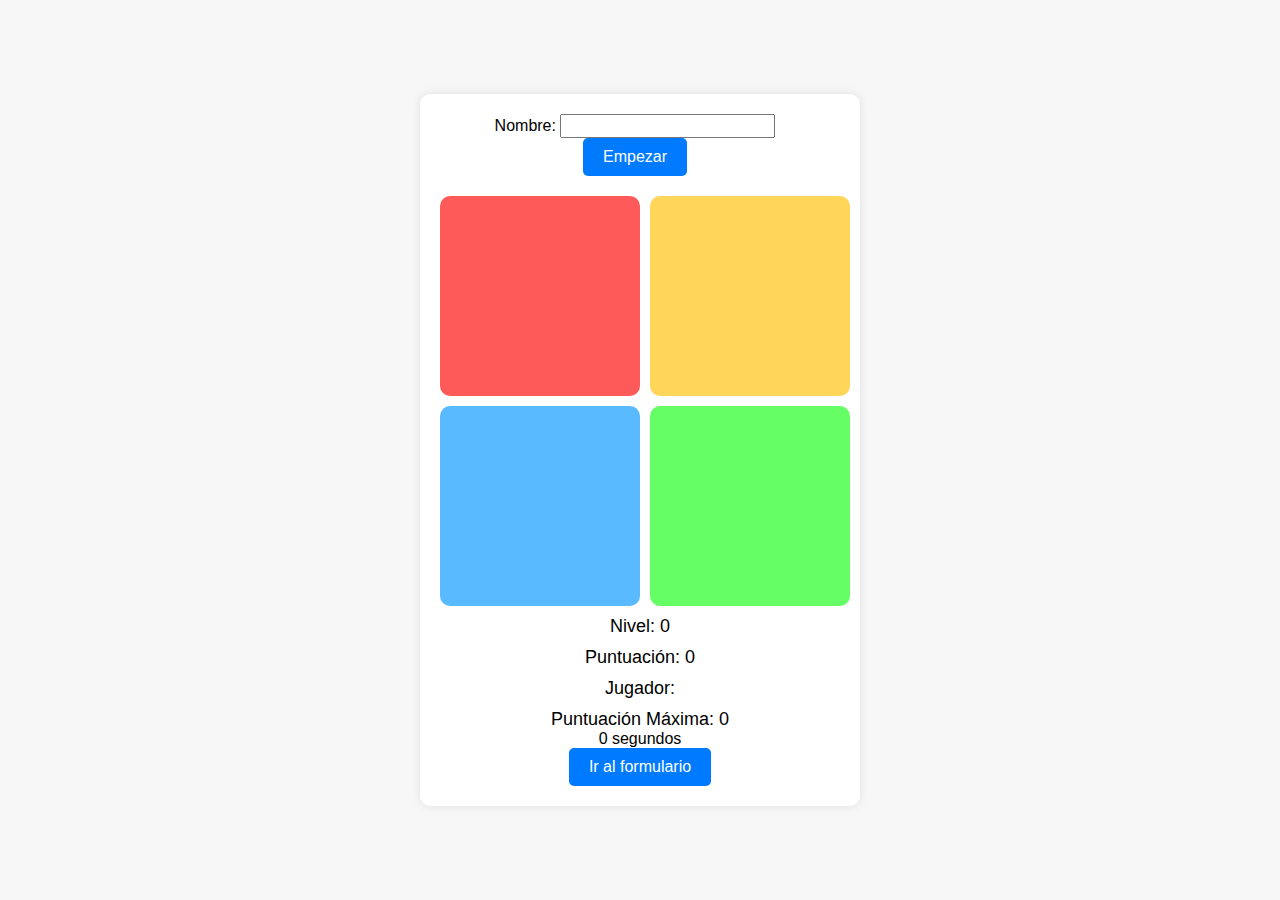
<file: index.html>
<!DOCTYPE html>
<html lang="en">
<head>
    <meta charset="UTF-8">
    <meta name="viewport" content="width=device-width, initial-scale=1.0">
    <link rel="stylesheet" href="styles.css">
    <title>Simon Dice</title>
</head>
<body>
    <div id="modal" class="modal">
        <div class="modal-content">
          <span class="close" onclick="cerrarModal()">X</span>
          <p id="mensajeError"></p>
        </div>
      </div>
    <div class="tablero">
        <label for="nombre">Nombre:</label>
        <input type="text" id="nombre" required>
        <button id="empezar" onclick="empezarJuego()">Empezar</button>
        <div class="cuadrados">
            <div class="cuadrado cuadrado1" onclick="validar(0)"></div>
            <div class="cuadrado cuadrado2" onclick="validar(1)"></div>
            <div class="cuadrado cuadrado3" onclick="validar(2)"></div>
            <div class="cuadrado cuadrado4" onclick="validar(3)"></div>
        </div>
        <div id="contador">Nivel: 0</div>
        <div id="puntuacion">Puntuación: 0</div>
        <div id="jugador">Jugador: </div>
        <div id="puntuacionMaxima">Puntuación Máxima: 0</div>
        <div id="tiempo">0 segundos</div>
        <a href="form.html">Ir al formulario</a>
    </div>
    <script src="app.js"></script>
</body>
</html>
</file>
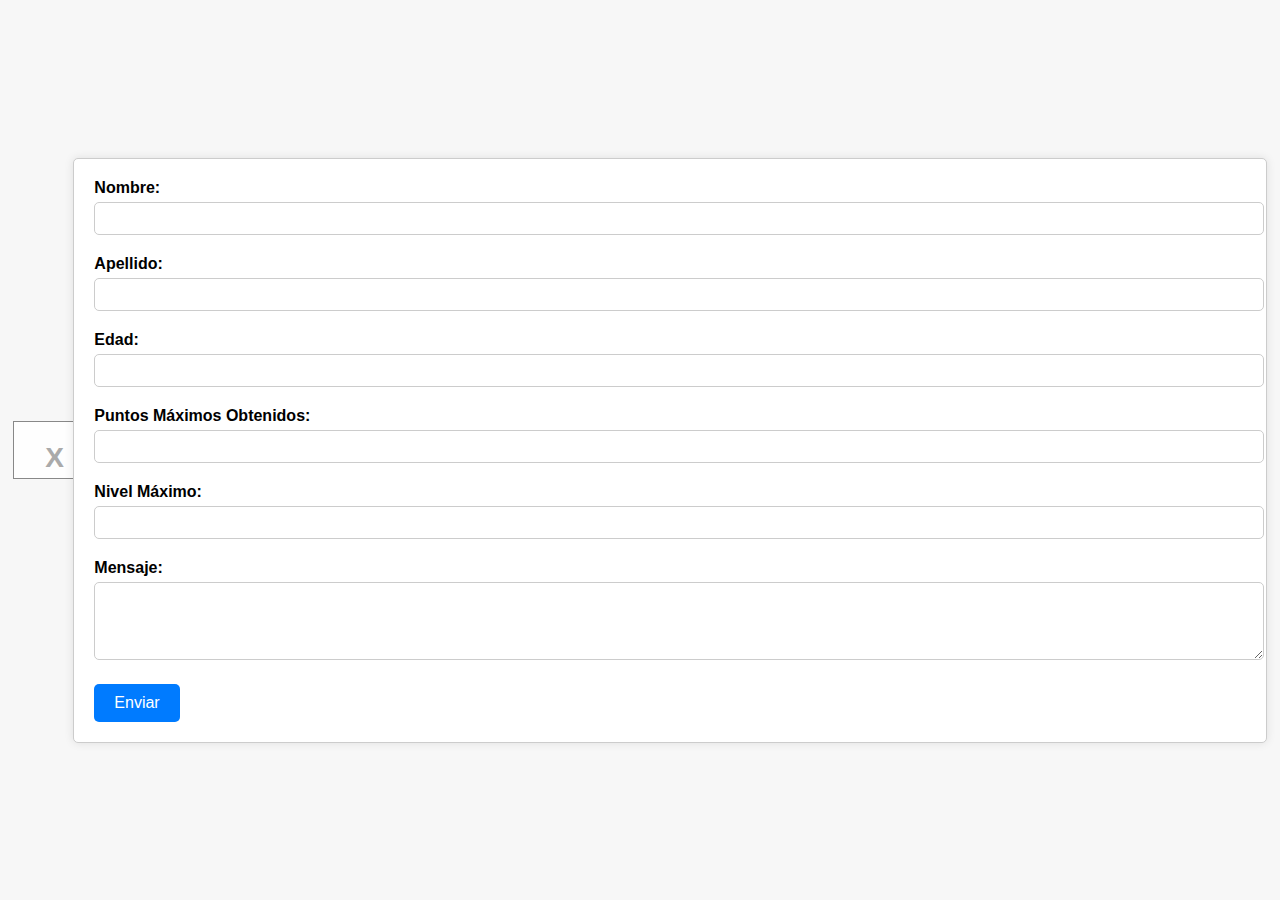
<file: form.html>
<!DOCTYPE html>
<html lang="en">
<head>
    <meta charset="UTF-8">
    <meta name="viewport" content="width=device-width, initial-scale=1.0">
    <title>Formulario</title>
    <link rel="stylesheet" href="formStyles.css">
</head>
<body>
    <div id="modal" class="modal">
        <div class="modal-content">
          <span class="close" onclick="cerrarModal()">X</span>
          <p id="mensajeError"></p>
        </div>
      </div>
    <form class="formulario" action="mailto:holaejemplo@gmail.com" method="POST" enctype="text/plain">

        <div class="form-group">
            <label for="nombre">Nombre:</label>
            <input type="text" id="nombre" name="nombre" required>
        </div>
        <div class="form-group">
            <label for="apellido">Apellido:</label>
            <input type="text" id="apellido" name="apellido" required>
        </div>
        <div class="form-group">
            <label for="edad">Edad:</label>
            <input type="number" id="edad" name="edad" required>
        </div>
        <div class="form-group">
            <label for="puntos-maximos">Puntos Máximos Obtenidos:</label>
            <input type="number" id="puntos-maximos" name="puntos-maximos" required>
        </div>
        <div class="form-group">
            <label for="nivel-maximo">Nivel Máximo:</label>
            <input type="number" id="nivel-maximo" name="nivel-maximo" required>
        </div>
        <div class="form-group">
            <label for="mensaje">Mensaje:</label>
            <textarea id="mensaje" name="mensaje" rows="4" required></textarea>
        </div>
        <button type="submit">Enviar</button>
    </form>

    <script src="form.js"></script>
</body>
</html>
</file>
<file: styles.css>
body {
  display: flex;
  justify-content: center;
  align-items: center;
  height: 100vh;
  margin: 0;
  font-family: Arial, sans-serif;
  background-color: #f7f7f7;
}

.tablero {
  position: relative;
  padding: 20px;
  background-color: #fff;
  box-shadow: 0 0 10px rgba(0, 0, 0, 0.1);
  border-radius: 10px;
  max-width: 400px;
  text-align: center;
}

.cuadrados {
  display: grid;
  grid-gap: 10px;
  grid-template-columns: repeat(2, 1fr);
  justify-items: center;
  margin-top: 20px;
}

.cuadrado {
  width: 200px;
  height: 200px;
  cursor: pointer;
  border-radius: 10px;
  transition: transform 0.2s;
  display: flex;
  justify-content: center;
  align-items: center;
  font-size: 24px;
  font-weight: bold;
  color: #fff;
}

.cuadrado1 {
  background-color: #ff5a5a;
}

.cuadrado2 {
  background-color: #ffd659;
}

.cuadrado3 {
  background-color: #5abaff;
}

.cuadrado4 {
  background-color: #65ff65;
}

.iluminado {
  box-shadow: 0 0 20px rgba(0, 0, 0, 0.3);
}

#nombre,
#empezar {
  font-size: 16px;
  margin-right: 10px;
}

.iluminado {
  box-shadow: 0 0 50px #0a0000;
}

#empezar {
  padding: 10px 20px;
  background-color: #007bff;
  border: none;
  color: #fff;
  border-radius: 5px;
  cursor: pointer;
  transition: background-color 0.2s;
}

#empezar:hover {
  background-color: #0056b3;
}

#contador,
#puntuacion,
#jugador,
#puntuacionMaxima {
  font-size: 18px;
  margin-top: 10px;
}

a {
  display: inline-block;
  padding: 10px 20px;
  background-color: #007bff;
  color: #fff;
  text-decoration: none;
  border-radius: 5px;
  font-size: 16px;
  transition: background-color 0.2s;
}

a:hover {
  background-color: #0056b3;
}

.modal {
  display: none;
  position: fixed;
  z-index: 1;
  left: 0;
  top: 0;
  width: 100%;
  height: 100%;
  background-color: rgba(0, 0, 0, 0.5);
}

.modal-content {
  background-color: #fefefe;
  margin: 15% auto;
  padding: 20px;
  border: 1px solid #888;
  width: 50%;
}

.close {
  color: #aaaaaa;
  float: right;
  font-size: 28px;
  font-weight: bold;
}

.close:hover {
  color: #000;
  cursor: pointer;
}


@media (max-width: 768px) {
  .cuadrado {
    width: 120px;
    height: 120px;
    font-size: 18px;
  }

  #nombre,
  #empezar {
    font-size: 14px;
  }

  #contador,
  #puntuacion,
  #jugador,
  #puntuacionMaxima {
    font-size: 16px;
  }
}
</file>
<file: formStyles.css>
body {
  font-family: Arial, sans-serif;
  background-color: #f7f7f7;
  margin: 0;
  padding: 0;
  display: flex;
  justify-content: center;
  align-items: center;
  height: 100vh;
}

form {
  width: 90%;
  padding: 20px;
  border: 1px solid #ccc;
  border-radius: 5px;
  background-color: #fff;
  box-shadow: 0 0 10px rgba(0, 0, 0, 0.1);
}

h1 {
  text-align: center;
  margin-bottom: 20px;
}

.form-group {
  margin-bottom: 20px;
}

label {
  display: block;
  margin-bottom: 5px;
  font-weight: bold;
}

input,
textarea {
  width: 100%;
  padding: 8px;
  border: 1px solid #ccc;
  border-radius: 5px;
}

textarea {
  resize: vertical;
}

button {
  background-color: #007bff;
  color: #fff;
  padding: 10px 20px;
  border: none;
  border-radius: 5px;
  cursor: pointer;
  font-size: 16px;
}

button:hover {
  background-color: #0056b3;
}

.modal-content {
  background-color: #fefefe;
  margin: 15% auto;
  padding: 20px;
  border: 1px solid #888;
  width: 50%;
}

.close {
  color: #aaaaaa;
  float: right;
  font-size: 28px;
  font-weight: bold;
}

.close:hover {
  color: #000;
  cursor: pointer;
}


@media screen and (max-width: 767px) {
  form {
    width: 100%;
  }
}
</file>
